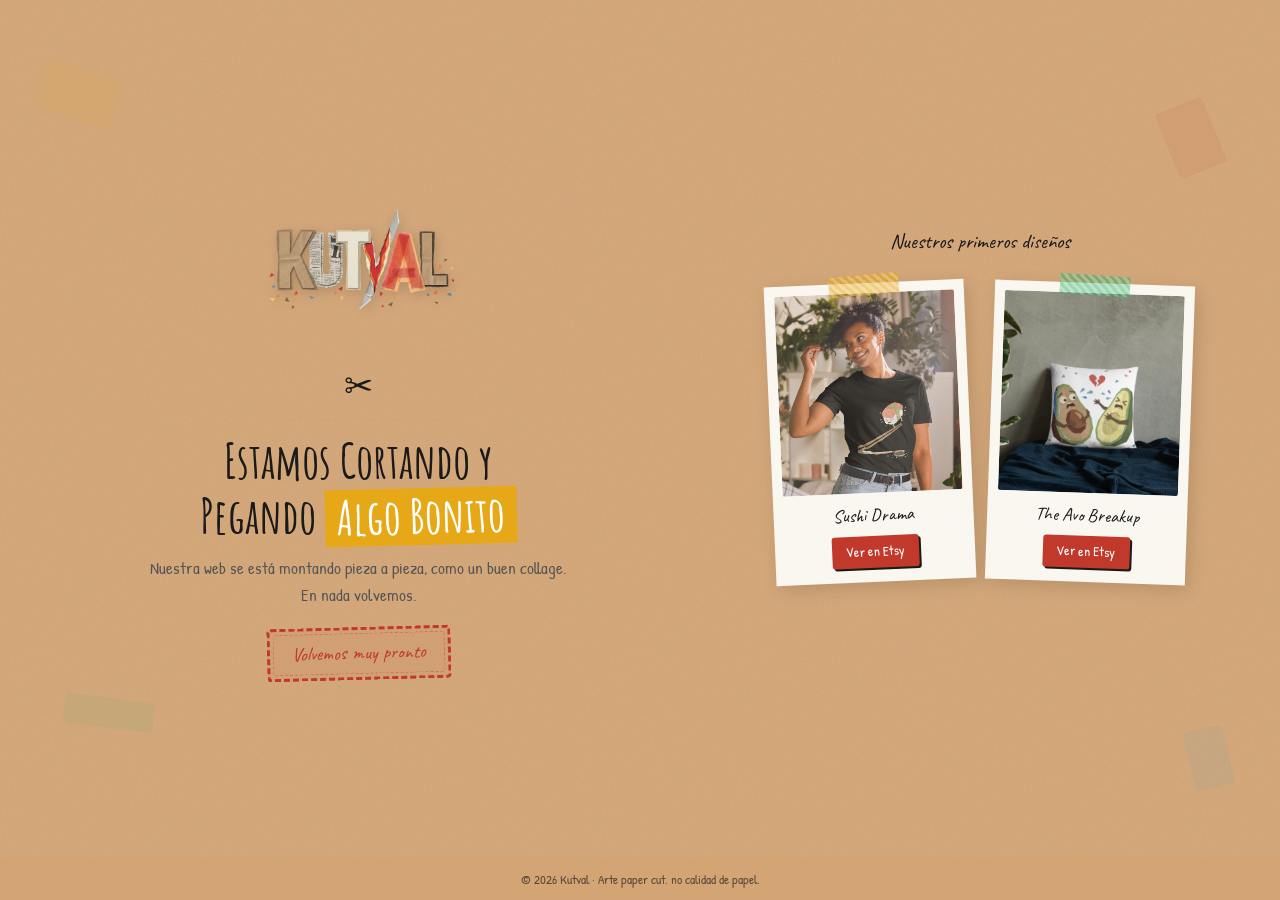
<file: index.html>
<!DOCTYPE html>
<html lang="es">
<head>
  <meta charset="UTF-8">
  <meta name="viewport" content="width=device-width, initial-scale=1.0">
  <title>Kutval — Camisetas de Arte Paper Cut Collage</title>
  <meta name="description" content="Kutval está preparando algo bonito. Camisetas únicas con arte paper cut collage. Volvemos pronto.">
  <link rel="preconnect" href="https://fonts.googleapis.com">
  <link rel="preconnect" href="https://fonts.gstatic.com" crossorigin>
  <link href="https://fonts.googleapis.com/css2?family=Amatic+SC:wght@400;700&family=Caveat:wght@400;600;700&family=Patrick+Hand&display=swap" rel="stylesheet">
  <link rel="stylesheet" href="styles.css">
  <style>
    html, body {
      height: 100%;
      margin: 0;
      overflow: hidden;
    }

    body {
      display: flex;
      flex-direction: column;
    }

    .page {
      flex: 1;
      display: flex;
      align-items: center;
      justify-content: center;
      padding: 30px 40px;
      position: relative;
      overflow: hidden;
    }

    /* === TWO COLUMN LAYOUT === */
    .layout {
      display: flex;
      align-items: center;
      gap: 70px;
      max-width: 1100px;
      width: 100%;
      position: relative;
      z-index: 5;
    }

    /* LEFT: message */
    .col-text {
      flex: 1;
      text-align: center;
    }

    .logo {
      display: block;
      width: min(220px, 45vw);
      height: auto;
      margin: 0 auto 16px;
      filter: drop-shadow(2px 3px 6px rgba(0,0,0,0.15));
    }

    .scissors {
      font-size: 2.2rem;
      display: inline-block;
      animation: snip 2s ease-in-out infinite;
      margin-bottom: 4px;
    }

    @keyframes snip {
      0%, 100% { transform: rotate(0deg) scale(1); }
      30% { transform: rotate(-12deg) scale(1.08); }
      60% { transform: rotate(8deg) scale(1); }
      80% { transform: rotate(-4deg) scale(1.04); }
    }

    .cut-line {
      width: 160px;
      margin: 0 auto 14px;
      border: none;
      border-top: 3px dashed var(--kraft);
    }

    .title {
      font-family: var(--font-headline);
      font-size: clamp(1.8rem, 4.5vw, 3rem);
      font-weight: 700;
      line-height: 1.1;
      margin-bottom: 10px;
      color: var(--black);
    }

    .title span {
      display: inline-block;
      background: var(--mustard);
      padding: 2px 12px;
      transform: rotate(-1.5deg);
      color: white;
    }

    .subtitle {
      font-family: var(--font-hand);
      font-size: 1.05rem;
      color: #555;
      line-height: 1.6;
      margin-bottom: 18px;
    }

    .badge {
      display: inline-block;
      font-family: var(--font-accent);
      font-size: 1.2rem;
      color: var(--red);
      padding: 8px 22px;
      border: 3px dashed var(--red);
      border-radius: 4px;
      background: rgba(192, 57, 43, 0.06);
      transform: rotate(-1.5deg);
      position: relative;
    }

    .badge::before {
      content: '';
      position: absolute;
      inset: 3px;
      border: 1px dashed var(--red);
      border-radius: 2px;
      opacity: 0.4;
    }

    /* === DIVIDER === */
    .divider {
      width: 3px;
      height: 320px;
      border: none;
      border-left: 3px dashed var(--kraft);
      opacity: 0.5;
      flex-shrink: 0;
    }

    /* RIGHT: products */
    .col-products {
      display: flex;
      flex-direction: column;
      gap: 20px;
      flex-shrink: 0;
    }

    .col-products-title {
      font-family: var(--font-accent);
      font-size: 1.3rem;
      color: var(--black);
      text-align: center;
      margin-bottom: 4px;
    }

    .products-grid {
      display: flex;
      gap: 20px;
    }

    .product-card {
      background: var(--paper-white, #fefefa);
      padding: 10px;
      box-shadow: 4px 5px 18px rgba(0,0,0,0.13);
      transition: transform 0.4s, box-shadow 0.4s;
      position: relative;
      width: 200px;
      text-decoration: none;
      color: inherit;
      display: block;
    }

    .product-card:nth-child(1) { transform: rotate(-2.5deg); }
    .product-card:nth-child(2) { transform: rotate(2deg); }

    .product-card:hover {
      transform: rotate(0deg) translateY(-8px) !important;
      box-shadow: 6px 10px 28px rgba(0,0,0,0.22);
    }

    .product-card img {
      width: 100%;
      aspect-ratio: 1;
      object-fit: cover;
      display: block;
      border-radius: 2px;
    }

    .product-info {
      padding: 8px 4px 4px;
      text-align: center;
    }

    .product-name {
      font-family: var(--font-accent, 'Caveat', cursive);
      font-size: 1.15rem;
      color: var(--black);
      display: block;
      margin-bottom: 6px;
    }

    .product-cta {
      display: inline-block;
      font-family: var(--font-hand);
      font-size: 0.85rem;
      color: white;
      background: var(--red);
      padding: 5px 14px;
      border-radius: 3px;
      box-shadow: 2px 2px 0 var(--black);
      transition: all 0.3s;
    }

    .product-card:hover .product-cta {
      background: var(--mustard);
    }

    /* Washi tape on products */
    .product-tape {
      position: absolute;
      top: -8px;
      left: 50%;
      transform: translateX(-50%) rotate(-3deg);
      width: 70px;
      height: 20px;
      opacity: 0.85;
      z-index: 10;
    }

    .product-tape::before {
      content: '';
      position: absolute;
      inset: 0;
      background: repeating-linear-gradient(45deg, transparent, transparent 3px, rgba(255,255,255,0.3) 3px, rgba(255,255,255,0.3) 6px);
    }

    .product-card:nth-child(1) .product-tape {
      background-color: rgba(230, 168, 23, 0.6);
      transform: translateX(-50%) rotate(-3deg);
    }

    .product-card:nth-child(2) .product-tape {
      background-color: rgba(39, 174, 96, 0.5);
      transform: translateX(-50%) rotate(2deg);
    }

    /* === DECORATIVE SCRAPS === */
    .scrap {
      position: absolute;
      border-radius: 2px 4px 3px 5px;
      opacity: 0.08;
      z-index: 1;
      pointer-events: none;
      animation: drift 12s ease-in-out infinite alternate;
    }

    .scrap:nth-child(1) { width: 80px; height: 50px; background: var(--mustard); top: 8%; left: 3%; transform: rotate(18deg); animation-duration: 9s; }
    .scrap:nth-child(2) { width: 50px; height: 70px; background: var(--red); top: 12%; right: 5%; transform: rotate(-22deg); animation-duration: 11s; animation-delay: 1s; }
    .scrap:nth-child(3) { width: 90px; height: 30px; background: var(--green); bottom: 15%; left: 5%; transform: rotate(7deg); animation-duration: 8s; animation-delay: 0.5s; }
    .scrap:nth-child(4) { width: 40px; height: 60px; background: var(--blue); bottom: 8%; right: 4%; transform: rotate(-14deg); animation-duration: 10s; animation-delay: 2s; }

    @keyframes drift {
      0% { transform: translateY(0) rotate(var(--r, 10deg)); }
      100% { transform: translateY(-15px) rotate(calc(var(--r, 10deg) + 6deg)); }
    }

    /* === FOOTER === */
    .foot {
      text-align: center;
      padding: 10px 24px;
      font-family: var(--font-hand);
      font-size: 0.82rem;
      color: #5a4a3a;
      border-top: 2px dashed var(--kraft);
      background-color: var(--kraft);
    }

    /* === RESPONSIVE === */
    @media (max-width: 850px) {
      .layout {
        flex-direction: column;
        gap: 28px;
      }
      .divider {
        width: 200px;
        height: 0;
        border-left: none;
        border-top: 3px dashed var(--kraft);
      }
      .products-grid { gap: 14px; }
      .product-card { width: 155px; }
      .scissors { font-size: 1.8rem; }
      .subtitle { font-size: 0.95rem; }
      html, body { overflow: auto; }
      .page { padding: 20px 18px; }
    }

    @media (max-width: 400px) {
      .product-card { width: 130px; }
      .logo { width: min(180px, 50vw); }
    }
  </style>
</head>
<body>

  <main class="page paper-kraft">

    <!-- Decorative scraps -->
    <div class="scrap" aria-hidden="true"></div>
    <div class="scrap" aria-hidden="true"></div>
    <div class="scrap" aria-hidden="true"></div>
    <div class="scrap" aria-hidden="true"></div>

    <div class="layout">

      <!-- LEFT: Coming soon message -->
      <div class="col-text">
        <img src="logo.png" alt="Kutval logo" class="logo">
        <div class="scissors" aria-hidden="true">&#9986;</div>
        <hr class="cut-line" aria-hidden="true">
        <h1 class="title">Estamos Cortando y<br>Pegando <span>Algo Bonito</span></h1>
        <p class="subtitle">
          Nuestra web se está montando pieza a pieza, como un buen collage.<br>
          En nada volvemos.
        </p>
        <div class="badge">Volvemos muy pronto</div>
      </div>

      <!-- Divider -->
      <div class="divider" aria-hidden="true"></div>

      <!-- RIGHT: Products -->
      <div class="col-products">
        <p class="col-products-title">Nuestros primeros diseños</p>
        <div class="products-grid">

          <a href="https://www.etsy.com/es/shop/KawaiiCozyArt" target="_blank" rel="noopener" class="product-card">
            <div class="product-tape" aria-hidden="true"></div>
            <img src="sushi.jpg" alt="Sushi Drama — camiseta arte paper cut collage" width="200" height="200">
            <div class="product-info">
              <span class="product-name">Sushi Drama</span>
              <span class="product-cta">Ver en Etsy</span>
            </div>
          </a>

          <a href="https://www.etsy.com/es/shop/KawaiiCozyArt" target="_blank" rel="noopener" class="product-card">
            <div class="product-tape" aria-hidden="true"></div>
            <img src="img-producto-aguacate.jpg" alt="The Avo Breakup — cojín arte paper cut collage" width="200" height="200">
            <div class="product-info">
              <span class="product-name">The Avo Breakup</span>
              <span class="product-cta">Ver en Etsy</span>
            </div>
          </a>

        </div>
      </div>

    </div>
  </main>

  <footer class="foot">
    &copy; 2026 Kutval &middot; Arte paper cut, no calidad de papel.
  </footer>

</body>
</html>
</file>
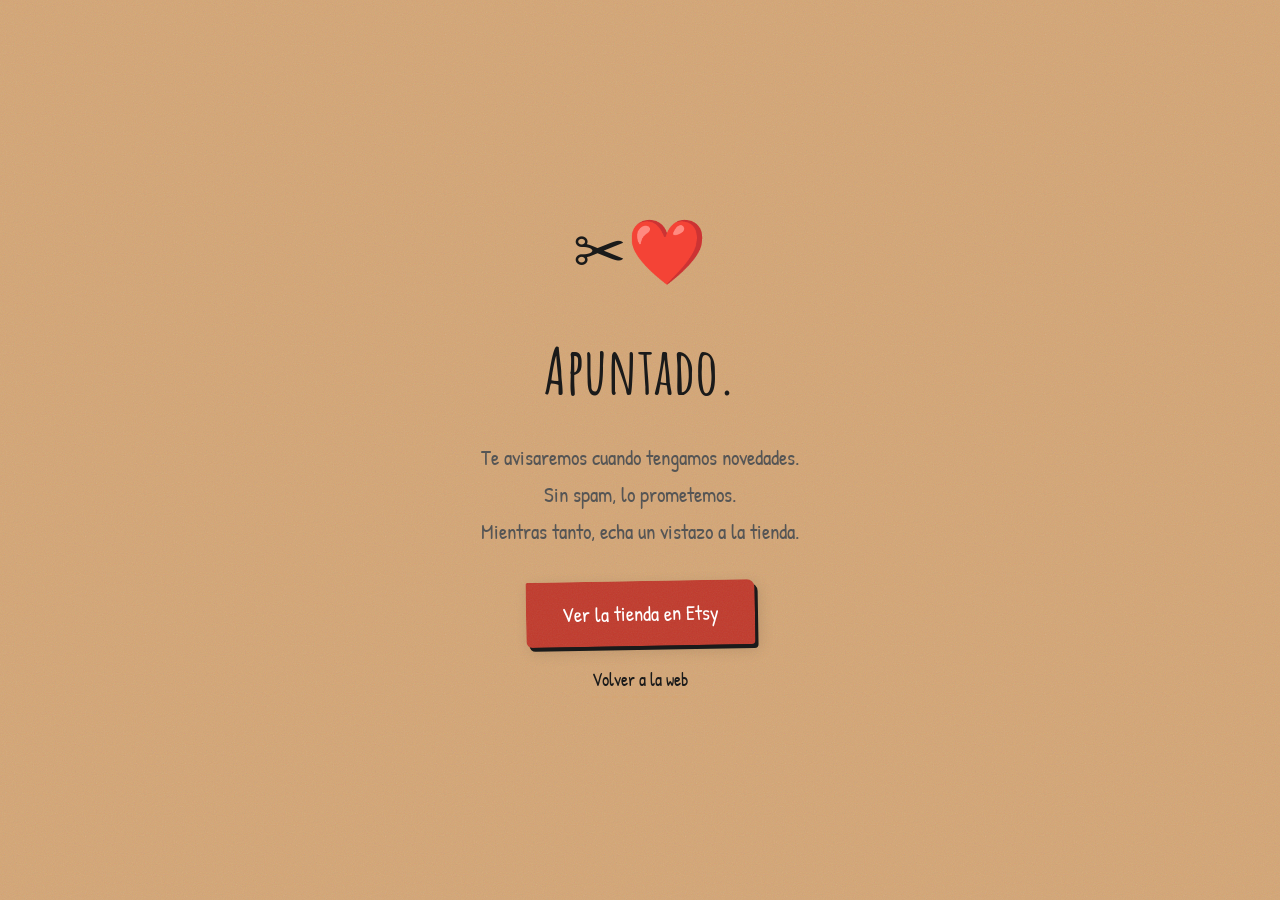
<file: gracias.html>
<!DOCTYPE html>
<html lang="es">
<head>
  <meta charset="UTF-8">
  <meta name="viewport" content="width=device-width, initial-scale=1.0">
  <title>Gracias — Kutval</title>
  <link rel="preconnect" href="https://fonts.googleapis.com">
  <link rel="preconnect" href="https://fonts.gstatic.com" crossorigin>
  <link href="https://fonts.googleapis.com/css2?family=Amatic+SC:wght@400;700&family=Caveat:wght@400;600;700&family=Patrick+Hand&family=Nunito:wght@400;600;700&display=swap" rel="stylesheet">
  <link rel="stylesheet" href="styles.css">
  <style>
    body {
      min-height: 100vh;
      display: flex;
      flex-direction: column;
      align-items: center;
      justify-content: center;
      text-align: center;
      padding: 40px 24px;
    }
    .gracias-icon { font-size: 4rem; margin-bottom: 16px; }
    .gracias-title {
      font-family: var(--font-headline);
      font-size: clamp(2.2rem, 6vw, 4rem);
      font-weight: 700;
      margin-bottom: 16px;
      color: var(--black);
    }
    .gracias-msg {
      font-family: var(--font-hand);
      font-size: 1.3rem;
      color: #555;
      max-width: 480px;
      line-height: 1.8;
      margin-bottom: 30px;
    }
    .gracias-back {
      font-family: var(--font-hand);
      font-size: 1.1rem;
      color: var(--black);
      border-bottom: 2px dashed var(--kraft);
      padding-bottom: 2px;
      transition: color 0.3s;
    }
    .gracias-back:hover { color: var(--red); }
  </style>
</head>
<body class="paper-kraft">
  <div class="gracias-icon" aria-hidden="true">&#9986;&#10084;&#65039;</div>
  <h1 class="gracias-title">Apuntado.</h1>
  <p class="gracias-msg">
    Te avisaremos cuando tengamos novedades.<br>
    Sin spam, lo prometemos.<br>
    Mientras tanto, echa un vistazo a la tienda.
  </p>
  <a href="https://www.etsy.com/shop/Kutval" target="_blank" rel="noopener" class="btn-primary" style="margin-bottom: 20px;">Ver la tienda en Etsy</a>
  <a href="index.html" class="gracias-back">Volver a la web</a>
</body>
</html>
</file>
<file: styles.css>
/* ========================
   CSS VARIABLES
======================== */
:root {
  --kraft: #D4A574;
  --cream: #F5E6D3;
  --beige: #E8D5B7;
  --mustard: #E6A817;
  --red: #C0392B;
  --green: #27AE60;
  --blue: #3498DB;
  --black: #1a1a1a;
  --paper-white: #FAF6F0;
  --newsprint: #F0EAE0;
  --shadow-paper: rgba(0,0,0,0.12);
  --font-headline: 'Amatic SC', cursive;
  --font-accent: 'Caveat', cursive;
  --font-hand: 'Patrick Hand', cursive;
  --font-body: 'Nunito', sans-serif;
}

/* ========================
   RESET & BASE
======================== */
*, *::before, *::after { box-sizing: border-box; margin: 0; padding: 0; }
html { scroll-behavior: smooth; }

body {
  font-family: var(--font-body);
  color: var(--black);
  line-height: 1.6;
  overflow-x: hidden;
  background-color: var(--cream);
  background-image:
    url("data:image/svg+xml,%3Csvg xmlns='http://www.w3.org/2000/svg' width='200' height='200'%3E%3Cfilter id='n'%3E%3CfeTurbulence type='fractalNoise' baseFrequency='0.65' numOctaves='4' stitchTiles='stitch'/%3E%3C/filter%3E%3Crect width='200' height='200' filter='url(%23n)' opacity='0.08'/%3E%3C/svg%3E"),
    repeating-linear-gradient(0deg, transparent, transparent 2px, rgba(139,119,101,0.03) 2px, rgba(139,119,101,0.03) 4px);
}

img { max-width: 100%; display: block; }
a { color: inherit; text-decoration: none; }
button { cursor: pointer; border: none; font-family: inherit; }

.container {
  max-width: 1200px;
  margin: 0 auto;
  padding: 0 24px;
}

/* ========================
   PAPER TEXTURES
======================== */
.paper-kraft {
  background-color: var(--kraft);
  background-image: url("data:image/svg+xml,%3Csvg xmlns='http://www.w3.org/2000/svg' width='300' height='300'%3E%3Cfilter id='k'%3E%3CfeTurbulence type='fractalNoise' baseFrequency='0.9' numOctaves='5' stitchTiles='stitch'/%3E%3C/filter%3E%3Crect width='300' height='300' filter='url(%23k)' opacity='0.15'/%3E%3C/svg%3E");
}

.paper-newsprint {
  background-color: var(--newsprint);
  background-image:
    url("data:image/svg+xml,%3Csvg xmlns='http://www.w3.org/2000/svg' width='200' height='200'%3E%3Cfilter id='np'%3E%3CfeTurbulence type='fractalNoise' baseFrequency='1.2' numOctaves='3' stitchTiles='stitch'/%3E%3C/filter%3E%3Crect width='200' height='200' filter='url(%23np)' opacity='0.06'/%3E%3C/svg%3E"),
    repeating-linear-gradient(90deg, transparent, transparent 30px, rgba(0,0,0,0.02) 30px, rgba(0,0,0,0.02) 31px),
    repeating-linear-gradient(0deg, transparent, transparent 8px, rgba(0,0,0,0.015) 8px, rgba(0,0,0,0.015) 9px);
}

.paper-white {
  background-color: var(--paper-white);
  background-image: url("data:image/svg+xml,%3Csvg xmlns='http://www.w3.org/2000/svg' width='200' height='200'%3E%3Cfilter id='pw'%3E%3CfeTurbulence type='fractalNoise' baseFrequency='0.8' numOctaves='4' stitchTiles='stitch'/%3E%3C/filter%3E%3Crect width='200' height='200' filter='url(%23pw)' opacity='0.05'/%3E%3C/svg%3E");
}

/* Shared noise overlay for cards */
.noise-overlay::before {
  content: '';
  position: absolute;
  inset: 0;
  background-image: url("data:image/svg+xml,%3Csvg xmlns='http://www.w3.org/2000/svg' width='100' height='100'%3E%3Cfilter id='no'%3E%3CfeTurbulence type='fractalNoise' baseFrequency='0.85' numOctaves='3' stitchTiles='stitch'/%3E%3C/filter%3E%3Crect width='100' height='100' filter='url(%23no)' opacity='0.05'/%3E%3C/svg%3E");
  pointer-events: none;
}

/* ========================
   TORN EDGE SEPARATORS
======================== */
.torn-edge {
  position: relative;
  z-index: 2;
}

.torn-edge::after {
  content: '';
  position: absolute;
  bottom: -30px;
  left: 0;
  width: 100%;
  height: 30px;
  z-index: 3;
  background: inherit;
  clip-path: polygon(
    0% 0%, 2% 60%, 4% 30%, 6% 70%, 8% 20%, 10% 55%, 12% 35%,
    14% 65%, 16% 25%, 18% 50%, 20% 40%, 22% 75%, 24% 15%,
    26% 60%, 28% 30%, 30% 55%, 32% 45%, 34% 70%, 36% 20%,
    38% 50%, 40% 35%, 42% 65%, 44% 25%, 46% 55%, 48% 40%,
    50% 75%, 52% 15%, 54% 60%, 56% 30%, 58% 55%, 60% 45%,
    62% 70%, 64% 20%, 66% 50%, 68% 35%, 70% 65%, 72% 25%,
    74% 55%, 76% 40%, 78% 75%, 80% 15%, 82% 60%, 84% 30%,
    86% 55%, 88% 45%, 90% 70%, 92% 20%, 94% 50%, 96% 35%,
    98% 60%, 100% 0%
  );
}

.torn-edge-top { position: relative; }

.torn-edge-top::before {
  content: '';
  position: absolute;
  top: -25px;
  left: 0;
  width: 100%;
  height: 25px;
  z-index: 3;
  background: inherit;
  clip-path: polygon(
    0% 100%, 2% 40%, 4% 70%, 6% 30%, 8% 80%, 10% 45%, 12% 65%,
    14% 35%, 16% 75%, 18% 50%, 20% 60%, 22% 25%, 24% 85%,
    26% 40%, 28% 70%, 30% 45%, 32% 55%, 34% 30%, 36% 80%,
    38% 50%, 40% 65%, 42% 35%, 44% 75%, 46% 45%, 48% 60%,
    50% 25%, 52% 85%, 54% 40%, 56% 70%, 58% 45%, 60% 55%,
    62% 30%, 64% 80%, 66% 50%, 68% 65%, 70% 35%, 72% 75%,
    74% 45%, 76% 60%, 78% 25%, 80% 85%, 82% 40%, 84% 70%,
    86% 45%, 88% 55%, 90% 30%, 92% 80%, 94% 50%, 96% 65%,
    98% 40%, 100% 100%
  );
}

/* ========================
   DECORATIVE ELEMENTS
======================== */
.washi-tape {
  position: absolute;
  width: 120px;
  height: 28px;
  opacity: 0.85;
  z-index: 10;
}

.washi-tape::before {
  content: '';
  position: absolute;
  inset: 0;
  background: repeating-linear-gradient(45deg, transparent, transparent 3px, rgba(255,255,255,0.3) 3px, rgba(255,255,255,0.3) 6px);
}

.washi-mustard { background-color: rgba(230, 168, 23, 0.6); }
.washi-red { background-color: rgba(192, 57, 43, 0.5); }
.washi-blue { background-color: rgba(52, 152, 219, 0.5); }
.washi-green { background-color: rgba(39, 174, 96, 0.5); }

.confetti {
  position: absolute;
  width: 0; height: 0;
  border-style: solid;
  opacity: 0.4;
  z-index: 1;
  pointer-events: none;
  will-change: transform;
}

.confetti-1 { border-width: 0 8px 14px 8px; border-color: transparent transparent var(--mustard) transparent; }
.confetti-2 { border-width: 0 10px 18px 10px; border-color: transparent transparent var(--red) transparent; }
.confetti-3 { border-width: 0 6px 12px 6px; border-color: transparent transparent var(--green) transparent; }
.confetti-4 { border-width: 0 9px 16px 9px; border-color: transparent transparent var(--blue) transparent; }
.confetti-5 { border-width: 0 7px 13px 7px; border-color: transparent transparent var(--kraft) transparent; }

.pushpin {
  position: absolute;
  width: 20px;
  height: 20px;
  border-radius: 50%;
  background: radial-gradient(circle at 40% 35%, #e74c3c, #a93226);
  box-shadow: 0 2px 4px rgba(0,0,0,0.3), inset 0 1px 2px rgba(255,255,255,0.3);
  z-index: 15;
}

.pushpin::after {
  content: '';
  position: absolute;
  top: 3px; left: 6px;
  width: 4px; height: 4px;
  border-radius: 50%;
  background: rgba(255,255,255,0.5);
}

.newspaper-strip {
  position: absolute;
  width: 200px;
  padding: 10px;
  background: #f8f4ef;
  font-family: 'Times New Roman', serif;
  font-size: 7px;
  line-height: 1.3;
  color: #ccc;
  transform: rotate(var(--rotate, 5deg));
  opacity: 0.4;
  pointer-events: none;
  overflow: hidden;
  z-index: 0;
  box-shadow: 2px 2px 8px rgba(0,0,0,0.08);
}

.newspaper-strip::before {
  content: 'Lorem ipsum dolor sit amet consectetur adipiscing elit sed do eiusmod tempor incididunt ut labore et dolore magna aliqua Ut enim ad minim veniam quis nostrud exercitation ullamco laboris nisi ut aliquip ex ea commodo consequat Duis aute irure dolor in reprehenderit in voluptate velit esse cillum dolore eu fugiat nulla pariatur';
  display: block;
}

/* ========================
   STAMP BADGES
======================== */
.stamp {
  display: inline-block;
  padding: 8px 20px;
  border: 3px solid;
  border-radius: 4px;
  font-family: var(--font-hand);
  font-size: 1rem;
  text-transform: uppercase;
  letter-spacing: 2px;
  transform: rotate(-3deg);
  position: relative;
  opacity: 0.85;
}

.stamp::before {
  content: '';
  position: absolute;
  inset: 2px;
  border: 1px solid;
  border-color: inherit;
  border-radius: 2px;
}

.stamp-red { border-color: var(--red); color: var(--red); }
.stamp-green { border-color: var(--green); color: var(--green); }
.stamp-blue { border-color: var(--blue); color: var(--blue); }

/* ========================
   HEADER
======================== */
.header {
  position: fixed;
  top: 0;
  left: 0;
  width: 100%;
  z-index: 1000;
  padding: 12px 0;
  background-color: rgba(245, 230, 211, 0.92);
  backdrop-filter: blur(8px);
  border-bottom: 2px dashed var(--kraft);
  transition: box-shadow 0.3s ease;
}

.header.scrolled { box-shadow: 0 4px 20px var(--shadow-paper); }

.header .container {
  display: flex;
  justify-content: space-between;
  align-items: center;
}

.logo {
  display: flex;
  align-items: center;
}

.logo-img {
  height: 70px;
  width: auto;
}

.nav-links {
  display: flex;
  gap: 28px;
  list-style: none;
  align-items: center;
}

.nav-links a {
  font-family: var(--font-hand);
  font-size: 1.15rem;
  color: var(--black);
  position: relative;
  transition: color 0.3s;
}

.nav-links a::after {
  content: '';
  position: absolute;
  bottom: -4px;
  left: 0;
  width: 0;
  height: 2px;
  background: var(--mustard);
  transition: width 0.3s;
}

.nav-links a:hover::after { width: 100%; }
.nav-links a:hover { color: var(--red); }

.hamburger {
  display: none;
  flex-direction: column;
  gap: 5px;
  background: none;
  padding: 8px;
}

.hamburger span {
  width: 28px;
  height: 3px;
  background: var(--black);
  border-radius: 2px;
  transition: 0.3s;
}

.mobile-nav {
  display: none;
  position: fixed;
  top: 0; left: 0;
  width: 100%; height: 100vh;
  background: var(--cream);
  z-index: 999;
  flex-direction: column;
  justify-content: center;
  align-items: center;
  gap: 30px;
}

.mobile-nav.active { display: flex; }

.mobile-nav a {
  font-family: var(--font-headline);
  font-size: 2.5rem;
  font-weight: 700;
  color: var(--black);
}

.mobile-nav .close-btn {
  position: absolute;
  top: 20px; right: 24px;
  font-size: 2.5rem;
  background: none;
  color: var(--black);
  font-family: var(--font-hand);
}

/* ========================
   HERO
======================== */
.hero {
  padding: 140px 0 80px;
  position: relative;
  overflow: hidden;
  min-height: 90vh;
  display: flex;
  align-items: center;
}

.hero .container {
  display: grid;
  grid-template-columns: 1fr 1fr;
  gap: 60px;
  align-items: center;
  position: relative;
  z-index: 5;
}

.hero-text h1 {
  font-family: var(--font-headline);
  font-size: clamp(2.8rem, 6vw, 4.5rem);
  font-weight: 700;
  line-height: 1.1;
  margin-bottom: 24px;
  color: var(--black);
}

.hero-text h1 span {
  display: inline-block;
  background: var(--mustard);
  padding: 2px 12px;
  transform: rotate(-1deg);
  color: white;
}

.hero-subtitle {
  font-family: var(--font-hand);
  font-size: 1.3rem;
  color: #555;
  margin-bottom: 32px;
  line-height: 1.8;
}

.hero-badges {
  display: flex;
  flex-wrap: wrap;
  gap: 12px;
  margin-top: 24px;
}

.hero-badge {
  font-family: var(--font-accent);
  font-size: 0.95rem;
  padding: 6px 14px;
  background: var(--paper-white);
  border: 1px dashed var(--kraft);
  transform: rotate(var(--rotate, -1deg));
  box-shadow: 2px 2px 6px var(--shadow-paper);
}

/* Hero confetti positions */
.hero .confetti-1 { top: 10%; left: 5%; transform: rotate(25deg); }
.hero .confetti-2 { top: 20%; right: 8%; transform: rotate(-15deg); }
.hero .confetti-3 { bottom: 25%; left: 10%; transform: rotate(45deg); }
.hero .confetti-4 { top: 40%; left: 2%; transform: rotate(-30deg); }
.hero .confetti-5 { bottom: 10%; right: 5%; transform: rotate(60deg); }

/* ========================
   CAROUSEL
======================== */
.hero-visual {
  position: relative;
  height: 500px;
}

.carousel-container {
  position: relative;
  width: 100%;
  height: 100%;
}

.carousel-slide {
  position: absolute;
  inset: 0;
  display: flex;
  align-items: center;
  justify-content: center;
  opacity: 0;
  transition: opacity 0.6s ease, transform 0.6s ease;
  transform: scale(0.95);
}

.carousel-slide.active {
  opacity: 1;
  transform: scale(1);
}

.polaroid {
  background: var(--paper-white);
  padding: 12px 12px 50px;
  box-shadow: 4px 6px 20px rgba(0,0,0,0.15);
  transform: rotate(var(--rotate, -2deg));
  position: relative;
  max-width: 340px;
  transition: transform 0.4s, box-shadow 0.4s;
}

.polaroid:hover {
  transform: rotate(0deg) translateY(-8px);
  box-shadow: 6px 10px 30px rgba(0,0,0,0.2);
}

.polaroid > .pushpin {
  top: -8px;
  left: 50%;
  transform: translateX(-50%);
}

.polaroid-img {
  width: 100%;
  aspect-ratio: 1;
  display: flex;
  align-items: center;
  justify-content: center;
  position: relative;
  overflow: hidden;
  background: var(--cream);
}

.polaroid-img img {
  width: 100%;
  height: 100%;
  object-fit: cover;
}

.polaroid-label {
  position: absolute;
  bottom: 12px;
  left: 0;
  width: 100%;
  text-align: center;
  font-family: var(--font-accent);
  font-size: 1.1rem;
  color: #555;
}

.carousel-dots {
  display: flex;
  justify-content: center;
  gap: 12px;
  position: absolute;
  bottom: -10px;
  left: 50%;
  transform: translateX(-50%);
}

.carousel-dot {
  width: 12px; height: 12px;
  border-radius: 50%;
  background: var(--kraft);
  border: 2px solid var(--black);
  cursor: pointer;
  transition: background 0.3s;
}

.carousel-dot.active { background: var(--red); }

/* ========================
   BUTTONS
======================== */
.btn-primary {
  display: inline-block;
  padding: 16px 36px;
  font-family: var(--font-hand);
  font-size: 1.3rem;
  color: white;
  background-color: var(--red);
  border: none;
  position: relative;
  transform: rotate(-1deg);
  box-shadow: 3px 4px 0 var(--black), 4px 5px 15px var(--shadow-paper);
  transition: all 0.3s;
  border-radius: 2px 8px 4px 6px;
  background-image: url("data:image/svg+xml,%3Csvg xmlns='http://www.w3.org/2000/svg' width='100' height='100'%3E%3Cfilter id='b'%3E%3CfeTurbulence type='fractalNoise' baseFrequency='0.8' numOctaves='3' stitchTiles='stitch'/%3E%3C/filter%3E%3Crect width='100' height='100' filter='url(%23b)' opacity='0.1'/%3E%3C/svg%3E");
}

.btn-primary:hover {
  transform: rotate(0deg) translateY(2px);
  box-shadow: 1px 2px 0 var(--black), 2px 3px 8px var(--shadow-paper);
}

.btn-secondary {
  display: inline-block;
  padding: 14px 32px;
  font-family: var(--font-hand);
  font-size: 1.2rem;
  color: var(--black);
  background-color: var(--mustard);
  border: 2px dashed var(--black);
  border-radius: 4px 2px 6px 3px;
  transform: rotate(1deg);
  box-shadow: 2px 3px 0 var(--black);
  transition: all 0.3s;
}

.btn-secondary:hover {
  transform: rotate(0deg) translateY(2px);
  box-shadow: 0 1px 0 var(--black);
}

/* ========================
   SECTIONS — Shared
======================== */
.section-headline {
  font-family: var(--font-headline);
  font-size: clamp(2rem, 5vw, 3.2rem);
  font-weight: 700;
  margin-bottom: 30px;
  line-height: 1.2;
}

/* ========================
   PROBLEMA
======================== */
.problema {
  padding: 100px 0 80px;
  position: relative;
  text-align: center;
}

.problema .copy {
  max-width: 700px;
  margin: 0 auto;
  font-size: 1.1rem;
  line-height: 1.9;
  color: #444;
}

.problema .copy strong {
  background: linear-gradient(to bottom, transparent 60%, rgba(230,168,23,0.3) 60%);
  padding: 0 4px;
}

/* ========================
   COLECCIÓN
======================== */
.coleccion {
  padding: 100px 0 80px;
  position: relative;
}

.coleccion .section-headline {
  text-align: center;
  margin-bottom: 50px;
}

.products-grid {
  display: grid;
  grid-template-columns: repeat(2, 1fr);
  gap: 50px;
  margin-bottom: 50px;
  max-width: 900px;
  margin-left: auto;
  margin-right: auto;
}

.product-card {
  background: var(--paper-white);
  padding: 20px;
  box-shadow: 4px 5px 20px var(--shadow-paper);
  position: relative;
  transition: transform 0.4s, box-shadow 0.4s;
  transform: rotate(var(--rotate, 0deg));
  background-image: url("data:image/svg+xml,%3Csvg xmlns='http://www.w3.org/2000/svg' width='150' height='150'%3E%3Cfilter id='pc'%3E%3CfeTurbulence type='fractalNoise' baseFrequency='0.7' numOctaves='4' stitchTiles='stitch'/%3E%3C/filter%3E%3Crect width='150' height='150' filter='url(%23pc)' opacity='0.04'/%3E%3C/svg%3E");
}

.product-card:hover {
  transform: rotate(0deg) translateY(-10px);
  box-shadow: 6px 10px 30px rgba(0,0,0,0.18);
}

.product-card:nth-child(1) { --rotate: -1.5deg; }
.product-card:nth-child(2) { --rotate: 1.2deg; }

.product-img {
  width: 100%;
  aspect-ratio: 1;
  display: flex;
  align-items: center;
  justify-content: center;
  margin-bottom: 16px;
  position: relative;
  overflow: hidden;
  border: 2px solid rgba(0,0,0,0.06);
  border-radius: 4px 8px 6px 10px;
  background: var(--cream);
}

.product-img .img-placeholder {
  width: 100%;
  height: 100%;
  display: flex;
  align-items: center;
  justify-content: center;
  position: relative;
  z-index: 2;
}

.product-img .img-placeholder img {
  width: 100%;
  height: 100%;
  object-fit: cover;
  transition: transform 0.4s ease;
}

.product-card:hover .product-img .img-placeholder img {
  transform: scale(1.05);
}

.product-card h3 {
  font-family: var(--font-accent);
  font-size: 1.6rem;
  margin-bottom: 12px;
  color: var(--black);
}

.product-card .product-desc {
  font-size: 0.95rem;
  color: #555;
  line-height: 1.7;
  margin-bottom: 20px;
}

.product-card .btn-secondary {
  width: 100%;
  display: block;
  text-align: center;
}

.product-card .washi-tape {
  top: -12px;
  left: 50%;
  transform: translateX(-50%) rotate(var(--tape-rotate, 2deg));
  width: 90px;
  height: 22px;
}

.product-card:nth-child(1) .washi-tape { --tape-rotate: -3deg; }
.product-card:nth-child(2) .washi-tape { --tape-rotate: 2deg; }

/* Features table */
.features-table {
  max-width: 700px;
  margin: 40px auto 0;
  background: var(--paper-white);
  padding: 30px;
  box-shadow: 3px 4px 15px var(--shadow-paper);
  transform: rotate(0.5deg);
  position: relative;
}

.features-table table { width: 100%; border-collapse: collapse; }

.features-table td {
  padding: 10px 16px;
  border-bottom: 1px dashed var(--kraft);
  font-size: 0.95rem;
}

.features-table td:first-child {
  font-family: var(--font-hand);
  font-weight: 600;
  color: var(--black);
  white-space: nowrap;
}

.features-table td:last-child { color: #555; }

/* ========================
   USP
======================== */
.usp {
  padding: 100px 0 80px;
  position: relative;
}

.usp .section-headline {
  text-align: center;
  margin-bottom: 50px;
}

.usp-grid {
  display: grid;
  grid-template-columns: repeat(3, 1fr);
  gap: 30px;
}

.usp-card {
  padding: 30px 24px;
  text-align: center;
  position: relative;
  box-shadow: 3px 4px 15px var(--shadow-paper);
  transform: rotate(var(--rotate, 0deg));
  transition: transform 0.3s;
}

.usp-card:hover { transform: rotate(0deg) scale(1.03); }

.usp-card:nth-child(1) { --rotate: -1deg; background-color: #FFF8E1; }
.usp-card:nth-child(2) { --rotate: 1.5deg; background-color: #FFF0F0; }
.usp-card:nth-child(3) { --rotate: -0.5deg; background-color: #F0FFF4; }

.usp-icon {
  font-size: 2.5rem;
  margin-bottom: 16px;
  display: block;
}

.usp-card h3 {
  font-family: var(--font-accent);
  font-size: 1.5rem;
  margin-bottom: 12px;
}

.usp-card p {
  font-size: 0.95rem;
  color: #555;
  line-height: 1.7;
}

/* ========================
   TESTIMONIOS
======================== */
.testimonios {
  padding: 100px 0 80px;
  position: relative;
}

.testimonios .section-headline {
  text-align: center;
  margin-bottom: 50px;
}

.testimonios-grid {
  display: grid;
  grid-template-columns: repeat(3, 1fr);
  gap: 30px;
}

.testimonio-card {
  padding: 28px 24px;
  position: relative;
  box-shadow: 3px 4px 15px var(--shadow-paper);
  transform: rotate(var(--rotate, 0deg));
  transition: transform 0.3s, box-shadow 0.3s;
}

.testimonio-card:hover {
  transform: rotate(0deg) translateY(-5px);
  box-shadow: 4px 6px 20px rgba(0,0,0,0.15);
}

.testimonio-card:nth-child(1) { --rotate: -2deg; background-color: #FFFDE7; }
.testimonio-card:nth-child(2) { --rotate: 1.5deg; background-color: #FFF3E0; }
.testimonio-card:nth-child(3) { --rotate: -1deg; background-color: #E8F5E9; }

.testimonio-card .pushpin {
  top: -8px;
  left: 50%;
  transform: translateX(-50%);
}

.testimonio-quote {
  font-family: var(--font-hand);
  font-size: 1.1rem;
  line-height: 1.7;
  color: #444;
  margin-bottom: 16px;
  font-style: italic;
}

.testimonio-quote::before { content: '\00AB\00A0'; font-size: 1.4rem; color: var(--mustard); }
.testimonio-quote::after { content: '\00A0\00BB'; font-size: 1.4rem; color: var(--mustard); }

.testimonio-author {
  font-family: var(--font-accent);
  font-size: 1rem;
  font-weight: 700;
  color: var(--black);
}

.testimonio-author span {
  font-weight: 400;
  color: #777;
  font-size: 0.9rem;
}

.social-proof-bar {
  display: flex;
  justify-content: center;
  gap: 40px;
  margin-top: 40px;
  flex-wrap: wrap;
}

.proof-item {
  font-family: var(--font-hand);
  font-size: 1.1rem;
  color: #555;
  padding: 8px 16px;
  background: var(--paper-white);
  border: 1px dashed var(--kraft);
  transform: rotate(var(--rotate, 0deg));
}

.proof-item:nth-child(1) { --rotate: -1deg; }
.proof-item:nth-child(2) { --rotate: 1deg; }
.proof-item:nth-child(3) { --rotate: -0.5deg; }

/* ========================
   URGENCIA
======================== */
.urgencia {
  padding: 100px 0 80px;
  text-align: center;
  position: relative;
}

.urgencia .section-headline { margin-bottom: 24px; }

.urgencia .copy {
  max-width: 650px;
  margin: 0 auto 30px;
  font-size: 1.05rem;
  line-height: 1.8;
  color: #444;
}

.urgencia .copy strong {
  font-family: var(--font-accent);
  font-size: 1.2rem;
  color: var(--black);
}

.urgencia-badges {
  display: flex;
  justify-content: center;
  gap: 20px;
  flex-wrap: wrap;
  margin-top: 20px;
}

/* ========================
   CTA FINAL
======================== */
.cta-final {
  padding: 100px 0;
  text-align: center;
  position: relative;
}

.cta-final .section-headline {
  font-size: clamp(2.2rem, 5vw, 3.5rem);
  margin-bottom: 16px;
}

.cta-final .subheadline {
  font-family: var(--font-hand);
  font-size: 1.25rem;
  color: #555;
  max-width: 600px;
  margin: 0 auto 40px;
  line-height: 1.7;
}

.cta-buttons {
  display: flex;
  justify-content: center;
  align-items: center;
  gap: 20px;
  flex-wrap: wrap;
  margin-bottom: 24px;
}

.cta-microcopy {
  display: flex;
  justify-content: center;
  gap: 24px;
  flex-wrap: wrap;
  margin-top: 20px;
  font-size: 0.9rem;
  color: #777;
  font-family: var(--font-hand);
}

.cta-microcopy span::before {
  content: '\2713\00A0';
  color: var(--green);
}

/* ========================
   COMING SOON
======================== */
.coming-soon {
  padding: 100px 0 80px;
  position: relative;
}

.coming-soon .section-headline {
  margin-bottom: 16px;
}

.coming-soon-grid {
  display: grid;
  grid-template-columns: repeat(3, 1fr);
  gap: 30px;
}

.coming-soon-card {
  background: var(--paper-white);
  padding: 20px;
  box-shadow: 4px 5px 20px var(--shadow-paper);
  position: relative;
  transition: transform 0.4s, box-shadow 0.4s;
  transform: rotate(var(--rotate, 0deg));
  background-image:
    url("data:image/svg+xml,%3Csvg xmlns='http://www.w3.org/2000/svg' width='150' height='150'%3E%3Cfilter id='cs'%3E%3CfeTurbulence type='fractalNoise' baseFrequency='0.7' numOctaves='4' stitchTiles='stitch'/%3E%3C/filter%3E%3Crect width='150' height='150' filter='url(%23cs)' opacity='0.04'/%3E%3C/svg%3E");
}

.coming-soon-card:hover {
  transform: rotate(0deg) translateY(-8px);
  box-shadow: 6px 10px 30px rgba(0,0,0,0.18);
}

.coming-soon-card:nth-child(1) { --rotate: -1.2deg; }
.coming-soon-card:nth-child(2) { --rotate: 0.6deg; }
.coming-soon-card:nth-child(3) { --rotate: -0.8deg; }
.coming-soon-card:nth-child(4) { --rotate: 1deg; }
.coming-soon-card:nth-child(5) { --rotate: -0.4deg; }
.coming-soon-card:nth-child(6) { --rotate: 0.9deg; }

.coming-soon-card .washi-tape {
  top: -8px;
  left: 50%;
  transform: translateX(-50%) rotate(var(--tape-rotate, -2deg));
}

.coming-soon-card:nth-child(1) .washi-tape { --tape-rotate: -3deg; }
.coming-soon-card:nth-child(2) .washi-tape { --tape-rotate: 2deg; }
.coming-soon-card:nth-child(3) .washi-tape { --tape-rotate: -1deg; }
.coming-soon-card:nth-child(4) .washi-tape { --tape-rotate: 3deg; }
.coming-soon-card:nth-child(5) .washi-tape { --tape-rotate: -2deg; }
.coming-soon-card:nth-child(6) .washi-tape { --tape-rotate: 1deg; }

.coming-soon-placeholder {
  width: 100%;
  aspect-ratio: 1;
  display: flex;
  align-items: center;
  justify-content: center;
  margin-bottom: 16px;
  position: relative;
  background:
    repeating-linear-gradient(
      45deg,
      transparent,
      transparent 10px,
      rgba(212, 165, 116, 0.08) 10px,
      rgba(212, 165, 116, 0.08) 20px
    ),
    linear-gradient(135deg, var(--cream) 0%, var(--beige) 100%);
  border: 2px dashed var(--kraft);
  border-radius: 4px 8px 6px 10px;
}

.coming-soon-icon {
  font-size: 3.5rem;
  filter: grayscale(0.3);
  opacity: 0.7;
  transition: opacity 0.3s, filter 0.3s, transform 0.3s;
}

.coming-soon-card:hover .coming-soon-icon {
  opacity: 1;
  filter: grayscale(0);
  transform: scale(1.1);
}

.coming-soon-card h3 {
  font-family: var(--font-accent);
  font-size: 1.3rem;
  margin-bottom: 8px;
  color: var(--black);
}

.coming-soon-card p {
  font-size: 0.9rem;
  color: #555;
  line-height: 1.6;
  margin-bottom: 12px;
}

.coming-soon-badge {
  display: inline-block;
  font-family: var(--font-hand);
  font-size: 0.85rem;
  padding: 4px 12px;
  background: rgba(230, 168, 23, 0.15);
  border: 1px dashed var(--mustard);
  color: var(--mustard);
  border-radius: 3px;
  letter-spacing: 1px;
  text-transform: uppercase;
}

/* ========================
   NEWSLETTER
======================== */
.newsletter {
  padding: 100px 0 80px;
  text-align: center;
  position: relative;
}

.newsletter .section-headline { margin-bottom: 16px; }

.newsletter .subheadline {
  font-family: var(--font-hand);
  font-size: 1.15rem;
  color: #555;
  max-width: 550px;
  margin: 0 auto 30px;
  line-height: 1.7;
}

.newsletter-form {
  display: flex;
  gap: 12px;
  max-width: 500px;
  margin: 0 auto;
  justify-content: center;
}

.newsletter-form input {
  flex: 1;
  padding: 14px 20px;
  font-family: var(--font-hand);
  font-size: 1.1rem;
  border: 2px dashed var(--kraft);
  background: var(--paper-white);
  color: var(--black);
  border-radius: 3px 6px 4px 5px;
  outline: none;
  transition: border-color 0.3s;
}

.newsletter-form input::placeholder { color: #aaa; }
.newsletter-form input:focus { border-color: var(--mustard); }

.newsletter-form .btn-primary {
  white-space: nowrap;
  padding: 14px 24px;
  font-size: 1.1rem;
}

.newsletter-legal {
  font-size: 0.85rem;
  color: #999;
  margin-top: 12px;
  font-family: var(--font-hand);
}

/* ========================
   FOOTER
======================== */
.footer {
  padding: 50px 0 30px;
  text-align: center;
  border-top: 3px dashed var(--kraft);
  position: relative;
}

.footer-logo {
  height: 80px;
  width: auto;
  margin: 0 auto 20px;
}

.footer-tagline {
  font-family: var(--font-headline);
  font-size: 2rem;
  font-weight: 700;
  margin-bottom: 20px;
}

.footer-tagline span {
  font-family: var(--font-accent);
  font-size: 1.2rem;
  font-weight: 400;
  color: #777;
}

.footer-links {
  display: flex;
  justify-content: center;
  gap: 28px;
  list-style: none;
  margin-bottom: 24px;
  flex-wrap: wrap;
}

.footer-links a {
  font-family: var(--font-hand);
  font-size: 1.05rem;
  color: #666;
  transition: color 0.3s;
}

.footer-links a:hover { color: var(--red); }

.footer-copyright {
  font-size: 0.9rem;
  color: #999;
  font-family: var(--font-hand);
}

/* ========================
   SCROLL ANIMATIONS
======================== */
.reveal {
  opacity: 0;
  transform: translateY(40px);
  transition: opacity 0.7s ease, transform 0.7s ease;
}

.reveal.visible {
  opacity: 1;
  transform: translateY(0);
}

.reveal-left {
  opacity: 0;
  transform: translateX(-60px);
  transition: opacity 0.7s ease, transform 0.7s ease;
}

.reveal-left.visible { opacity: 1; transform: translateX(0); }

.reveal-right {
  opacity: 0;
  transform: translateX(60px);
  transition: opacity 0.7s ease, transform 0.7s ease;
}

.reveal-right.visible { opacity: 1; transform: translateX(0); }

.stagger-children > * {
  opacity: 0;
  transform: translateY(30px);
  transition: opacity 0.5s ease, transform 0.5s ease;
}

.stagger-children.visible > *:nth-child(1) { transition-delay: 0.1s; }
.stagger-children.visible > *:nth-child(2) { transition-delay: 0.3s; }
.stagger-children.visible > *:nth-child(3) { transition-delay: 0.5s; }

.stagger-children.visible > * {
  opacity: 1;
  transform: translateY(0);
}

/* ========================
   RESPONSIVE
======================== */
@media (max-width: 1100px) {
  .coming-soon-grid { grid-template-columns: repeat(2, 1fr); }
}

@media (max-width: 900px) {
  .hero .container { grid-template-columns: 1fr; text-align: center; }
  .hero-visual { height: 380px; }
  .hero-badges { justify-content: center; }

  .products-grid {
    grid-template-columns: 1fr;
    max-width: 500px;
    margin-left: auto;
    margin-right: auto;
  }

  .usp-grid,
  .testimonios-grid,
  .coming-soon-grid {
    grid-template-columns: 1fr;
    max-width: 500px;
    margin-left: auto;
    margin-right: auto;
  }

  .product-card,
  .usp-card,
  .testimonio-card,
  .coming-soon-card { transform: rotate(0deg) !important; }

  .social-proof-bar { gap: 16px; }
  .nav-links { display: none; }
  .hamburger { display: flex; }
  .newsletter-form { flex-direction: column; }
  .cta-microcopy { flex-direction: column; gap: 8px; }
}

@media (max-width: 600px) {
  .hero { padding: 120px 0 60px; min-height: auto; }
  .hero-visual { height: 320px; }
  .polaroid { max-width: 260px; padding: 8px 8px 40px; }
  .section-headline { font-size: clamp(1.8rem, 8vw, 2.5rem); }
  .features-table { padding: 20px 16px; }
  .features-table td { display: block; padding: 6px 0; }
  .features-table td:first-child { border-bottom: none; padding-bottom: 0; }
  .urgencia-badges { flex-direction: column; align-items: center; }
  .footer-links { flex-direction: column; gap: 12px; }
}

/* ========================
   ACCESSIBILITY
======================== */
.sr-only {
  position: absolute;
  width: 1px; height: 1px;
  padding: 0; margin: -1px;
  overflow: hidden;
  clip: rect(0,0,0,0);
  border: 0;
}

@media (prefers-reduced-motion: reduce) {
  *, *::before, *::after {
    animation-duration: 0.01ms !important;
    transition-duration: 0.01ms !important;
  }
  .reveal, .reveal-left, .reveal-right,
  .stagger-children > * {
    opacity: 1;
    transform: none;
  }
}
</file>
